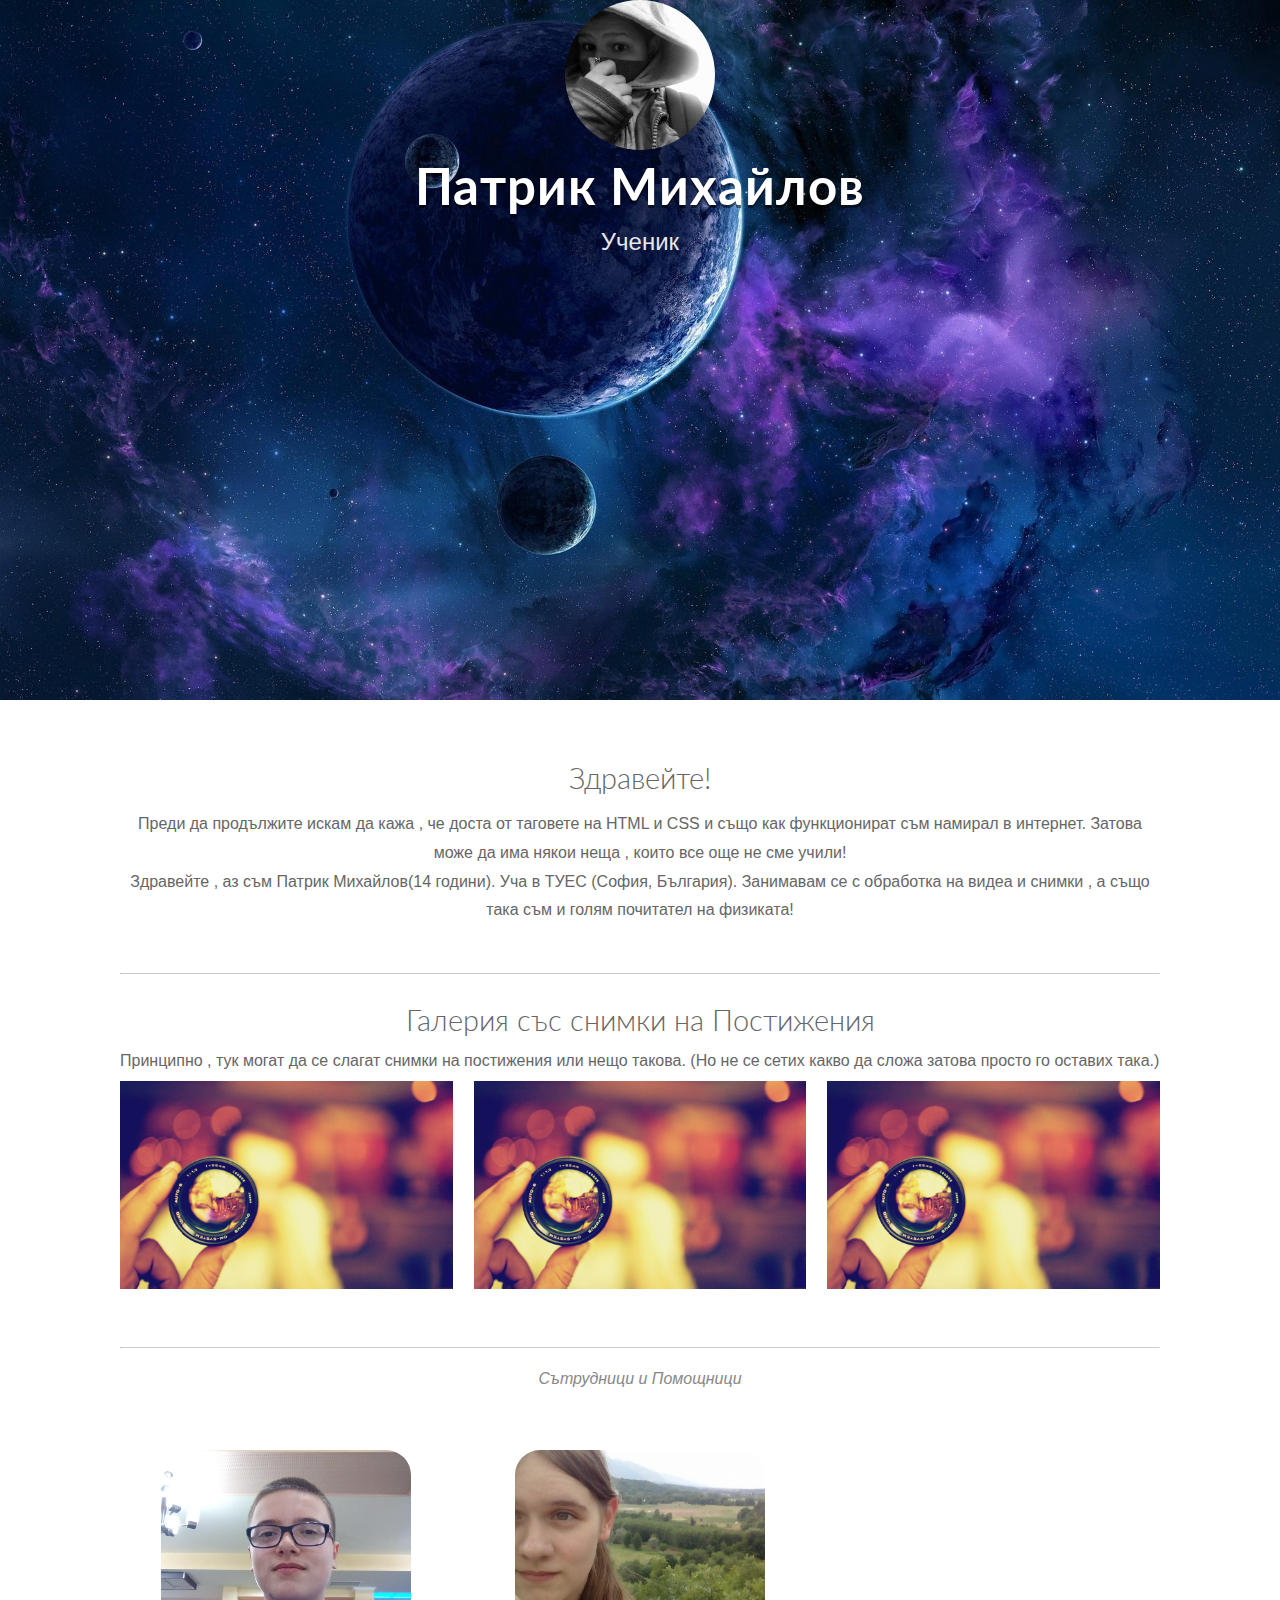
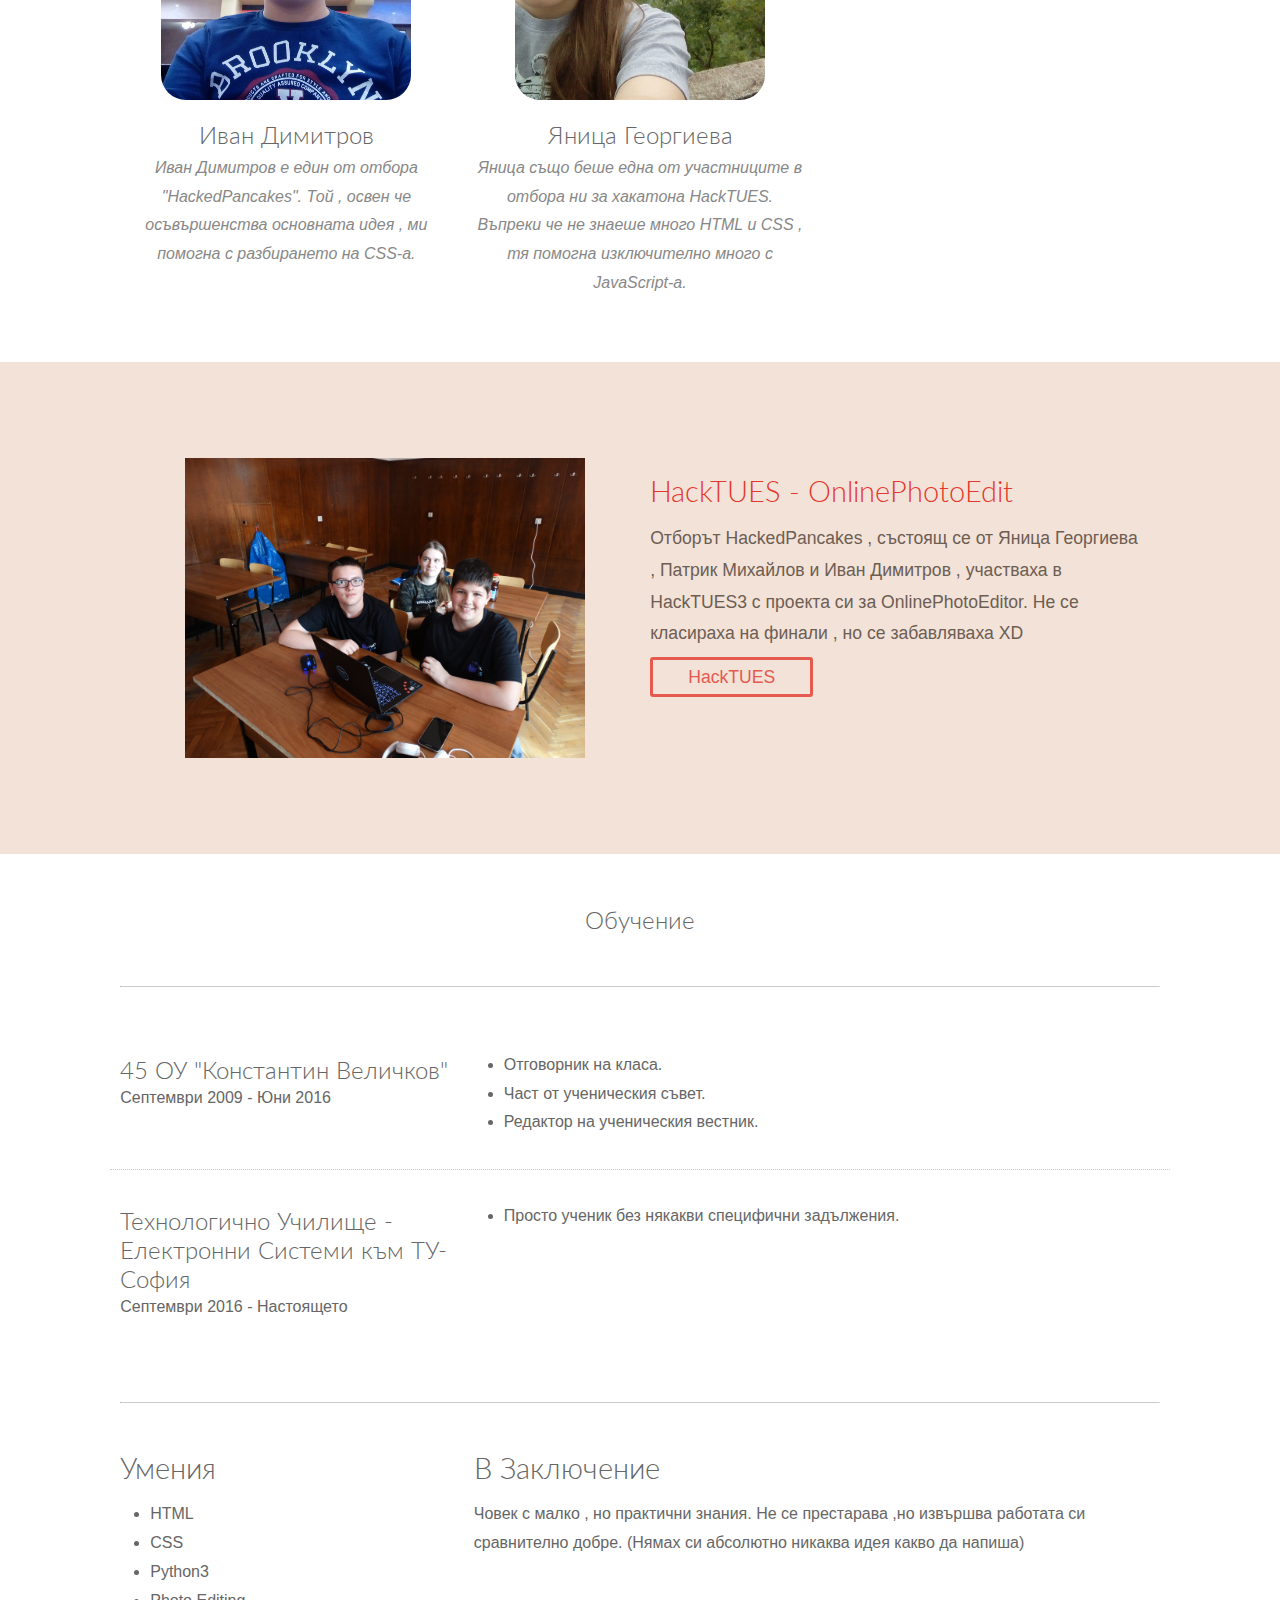
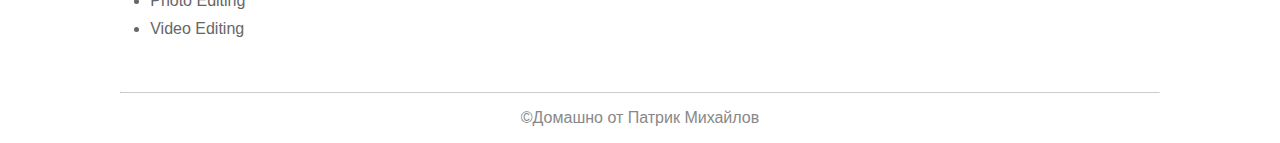
<file: 2021_b/CV_homework/index.html>
<!DOCTYPE html>
<html lang="en">
<head>
	<meta charset="utf-8" />
	<title>Responsive Resume</title>
	<meta name="viewport" content="width=device-width, initial-scale=1.0"/>
	<link href='http://fonts.googleapis.com/css?family=Lato:300,700' rel='stylesheet' type='text/css'>
	<link rel="stylesheet" href="style.css" type="text/css" />
	<link rel="shortcut icon" href="img/icon.png">

</head>

<body>
	<header>
		<img class="img-circle" src="img/portrait.jpg" alt="Patrik M" width="150" height="150">
		<h1>Патрик Михайлов</h1>
		<p>Ученик</p>
	</header>

	<div class="placeholder">
		<section class="center">
			<h1>Здравейте!</h1>
			<p>
				Преди да продължите искам да кажа , че доста от таговете на HTML и CSS и също как функционират съм намирал в интернет.
				Затова може да има някои неща , които все още не сме учили! <br>
				Здравейте , аз съм Патрик Михайлов(14 години). Уча в ТУЕС (София, България). Занимавам се с обработка на
				видеа и снимки , а също така съм и голям почитател на физиката!
			</p>
		</section>

		<hr>

		<section class="gallery">
			<h1 class="center">Галерия със снимки на Постижения</h1>
			Принципно , тук могат да се слагат снимки на постижения или нещо такова. (Но не се сетих какво да сложа затова просто го оставих така.)
			<div class="row">
				<a href="#"><img src="img/placeholderimg.jpg" alt="photo" class="grid-2"></a>
				<a href="#"><img src="img/placeholderimg.jpg" alt="photo" class="grid-2"></a>
				<a href="#"><img src="img/placeholderimg.jpg" alt="photo" class="grid-2"></a>
			</div>
		</section>

		<hr>

		<section class="teammates">
			<p>Сътрудници и Помощници</p>
			<div class="row">
				<div class="grid-2">
					<img src="img/helper.jpg" alt="Ivan Dimitrov">
					<h2>Иван Димитров</h2>
					<p>Иван Димитров е един от отбора "HackedPancakes". Той , освен че осъвършенства основната идея , ми помогна с разбирането на CSS-a.</p>
				</div>


				<div class="grid-2">
					<img src="img/helper1.jpg" alt="Qnica Georgieva">
					<h2>Яница Георгиева</h2>
					<p>Яница също беше една от участниците в отбора ни за хакатона HackTUES. Въпреки че не знаеше много HTML и CSS , тя помогна изключително много c JavaScript-а.</p>
				</div>
			</div>
		</section>
	</div>

	<section class="spotlight">
		<div class="placeholder">
			<div class="row">
				<div class="grid-3">
					<img src="img/spotlight.jpg" alt="Spotlight">
				</div>
				<div class="grid-3">
					<h1>HackTUES - OnlinePhotoEdit</h1>
					<p>Отборът HackedPancakes , състоящ се от Яница Георгиева , Патрик Михайлов и Иван Димитров , участваха в HackTUES3 с проекта си за OnlinePhotoEditor. Не се класираха на финали , но се забавляваха XD </p>
					<a href="https://www.facebook.com/HackTUES/">HackTUES</a>
				</div>
			</div>
		</div>
	</section>

	<div class="placeholder">

		<section class="education">
			<h2>Обучение</h2>
		</section>

		<hr>

		<section class="experience">
			<div class="row">
				<div class="grid-2">
					<h2>45 ОУ "Константин Величков"</h2>
					<p>Септември 2009 - Юни 2016</p>
				</div>
				<div class="grid-4">
					<ul>
						<li>Отговорник на класа.</li>
						<li>Част от ученическия съвет.</li>
						<li>Редактор на ученическия вестник.</li>
					</ul>
				</div>
			</div>
			<div class="row">
				<div class="grid-2">
					<h2>Технологично Училище - Електронни Системи към ТУ-София</h2>
					<p>Септември 2016 -  Настоящето</p>
				</div>
				<div class="grid-4">
					<ul>
						<li>Просто ученик без някакви специфични задължения.</li>
					</ul>
				</div>
			</div>
		</section>

		<hr>

		<section>
			<div class="row">
				<div class="grid-2">
					<h1>Умения</h1>
					<ul>
						<li>HTML</li>
						<li>CSS</li>
						<li>Python3</li>
						<li>Photo Editing</li>
						<li>Video Editing</li>
					</ul>
				</div>

				<div class="grid-4">
					<h1>В Заключение</h1>
					<p>
						Човек с малко , но практични знания. Не се престарава ,но извършва работата си сравнително добре. (Нямах си абсолютно никаква идея какво да напиша)
					</p>
				</div>
			</div>
		</section>

		<footer class="center">
			<hr>
			<span>&copy;Домашно от Патрик Михайлов</span>
		</footer>

	</div>

</body>
</html>
</file>
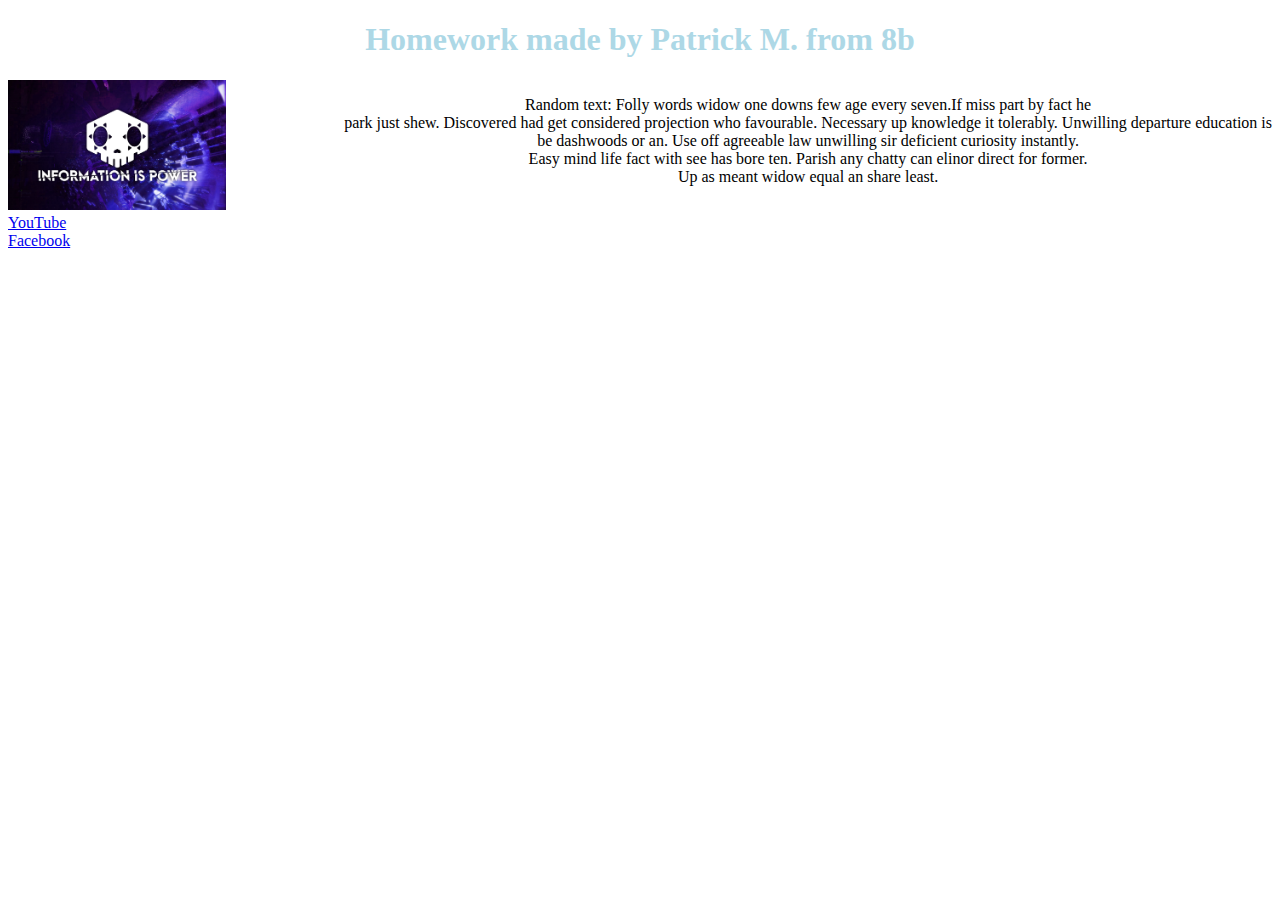
<file: 2021_b/HW N23/23.html>
<!DOCTYPE html>
<html>
  <head>
    <title>Homework</title>
  </head>
  <body>
    <h1 style="text-align:center ; color:lightblue">Homework made by Patrick M. from 8b</h1>
    <div style= "float:right">
	  <p style = "text-align:center"> Random text: Folly words widow one downs few age every seven.If miss part by fact he<br> park just shew. Discovered had get considered projection who favourable. Necessary up knowledge it tolerably. Unwilling departure education is<br> be dashwoods or an. Use off agreeable law unwilling sir deficient curiosity instantly.<br> Easy mind life fact with see has bore ten. Parish any chatty can elinor direct for former.<br> Up as meant widow equal an share least. </p>
    </div>
	<img  src="sombra.png" alt="Sombra Overwatch" height="130" weight = "140"><br>
    <a href="https://www.youtube.com">YouTube</a><br>
	<a href="https://www.facebook.com">Facebook</a>
  </body>
</html>
</file>
<file: 2021_b/CV_homework/style.css>
*, *:before, *:after {
  -moz-box-sizing: border-box; -webkit-box-sizing: border-box; box-sizing: border-box;
}

body {
  font: 100% sans-serif;
  margin: 0em;
  background-color: #fff;
  color: #666;
}

h1, h2, h3 {
  font-family: 'Lato', sans-serif;
  font-weight: 300;
}

a {
  color: #3d6dbe;
  text-decoration: none;
}

a:focus,
a:hover {
  color: #6594e0;
}

p {
  font-size: 1em;
  line-height: 1.8;
  margin-top: 0em;
}

.img-circle {
  border-radius:50%;
}

img {
  max-width: 100%;
}

hr {
  border-top: 1px solid #ccc;
  border-bottom: none;
  margin-top: 3em;
  margin-bottom: 2em;
}

header {
  background-color: #999;
  background-image: url(img/background.jpg);
  background-repeat: no-repeat;
  background-position: center center;
  -webkit-background-size: cover;
  -moz-background-size: cover;
  -o-background-size: cover;
  background-size: cover;
  margin-bottom: 4em;
  text-align: center;
  height: 500px;

}

header h1 {
  color: white;
  font-size: 2em;
  margin: 0;
  letter-spacing: 1px;
  opacity: 1;
  text-shadow: 0 3px 0 rgba(0,0,0, 0.5);
  line-height: normal;
  top: 370px;
  font-weight: 700;
}

header p {
  color: #fff;
  font-size: 1.1em;
  padding-bottom: 1.3em;
  padding-top: .5em;
  opacity: .9;
  line-height: normal;
  top: 360px;
}


section h1 {
  font-size: 1.8em;
  line-height: 1em;
  margin-bottom: .6em;
}

section ul li, section ol li {
  font-size: 1em;
  margin-left: -10px;
  line-height: 1.8;
}

footer {
  margin-bottom: 1em;
  color: #888;
}

footer hr {
  margin-top: 2em;
  margin-bottom: 1em;
}

.center {
  text-align: center;
}

@media screen and (min-width: 50em) {
  header {
    height: 700px;
  }

  header h1 {
    font-size: 3.2em;
    top: 540px;
  }

  header p {
    top: 530px;
    font-size: 1.5em;
  }
}


.placeholder {
  max-width: 65em;
  width:92%;
  margin-right: auto;
  margin-left: auto;
}

.row {
  clear: both;
  margin-right: -1%;
  margin-left:  -1%;

}

.row:before,
.row:after {
    content: " ";
    display: table;
}

.row:after {
    clear: both;
}

.row {
  *zoom: 1;
}

.grid-1,
.grid-2,
.grid-3,
.grid-4,
.grid-5,
.grid-6 {
  float: left;
  width:100%;
  padding: 0 1%;
  margin-left: auto;
  margin-right: auto;
}

@media screen and (min-width: 40em) {
  .grid-1 { width: 16.6666666%; }
  .grid-2 { width: 33.3333333%; }
  .grid-3 { width: 50%; }
  .grid-4 { width: 66.6666666%; }
  .grid-5 { width: 83.3333333%; }
  .grid-6 { width: 100%; }

}

.gallery [class*="grid-2"], .gallery [class*="grid-3"]  {
  margin-bottom: 1%;
  margin-top: 1%;
  width: 50%;
}

.gallery a img {
  -webkit-transform: translateZ(0);
  transition: opacity .2s ease;
  opacity: 1;
}

.gallery a img:hover {
  opacity: .8;
}

@media screen and (min-width: 40em) {
  .gallery .grid-2 {
    width: 33.3333333%;
  }
}

.experience [class*="row"] {
  border-bottom: dotted 1px #ccc;
  padding-top: 1em;
  padding-bottom: 1em;
}

.experience h2 {
  margin-bottom: 0;
}

.experience h2, .experience p {
  text-align: center;
}

.experience [class*="row"]:last-of-type {
  border: none;
}

@media screen and (min-width: 40em) {
  .experience h2, .experience p {
    text-align: left;
  }
}


/* Education Block */
.education {
  font-family: "Lato", sans-serif;
  line-height: 1.5;
  margin-bottom: 0;
  text-align: center;
  margin: 0 auto;
}

@media screen and (min-width: 40em) {
  .education {
    width: 70%;
  }
}


/* teammatess */
.teammates {
  text-align: center;
  margin-bottom: 30px;
}

.teammates img {
  height: 250px;
  border-radius: 10%;
  margin-left: auto;
  margin-right: auto;
  display: block;
  margin-top: 40px;
}

.teammates p {
  font-style: italic;
  color: #888;
  margin-top:  -15px;
}

.spotlight {
  background-color: #f3e2d8;
  padding: 3em 1em;
  margin-top: 3em;
  margin-bottom: 3em;
  text-align: center;
}

.spotlight img {
  width: 90%;
  max-width: 400px;
  margin-left: auto;
  margin-right: auto;
  display: block;
}

.spotlight h1 {
  color: #e4382c;
}

.spotlight p {
  color: #6d5e53;
  font-size: 1.1em;
}

.spotlight a {
  background-color: transparent;
  border: 3px solid #e4382c;
  padding: 7px 35px;
  border-radius: 3px;
  color: #e4382c;
  font-size: 1.1em;
  opacity: .8;
  margin-bottom: 10px;
}

.spotlight a:hover {
  opacity: 1;
  cursor: pointer;
}

@media screen and (min-width: 40em) {
  .spotlight {
    padding: 6em;
    text-align: left;
  }

  .spotlight h1, .spotlight p {
    text-align: left;
  }

}
</file>
